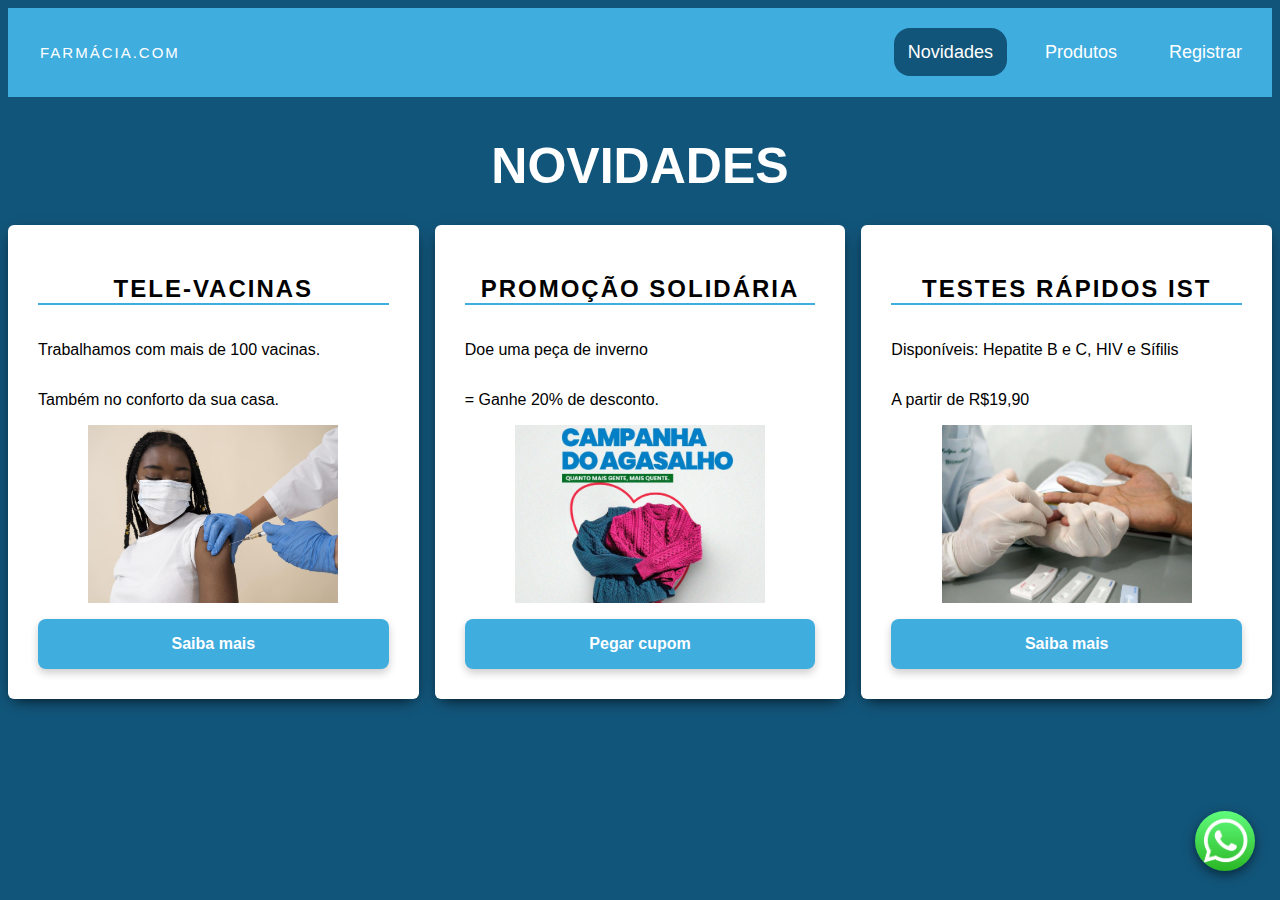
<file: Index.html>
<!DOCTYPE html>
<html lang="pt-br">
<head>
    <meta charset="UTF-8">
<meta name="viewport" content="width=device-width, initial-scale=1.0">
<title>Farmácia</title>
<link rel="stylesheet" href="css/Farmacia.css">
</head>
<body>
    <header class="header">
        <div class="header-logo">Farmácia.com</div>
        <nav class="header-nav">
            <ul>
                <li><a class="header-nav-active" href="">Novidades</a></li>
                <li><a href="">Produtos</a></li>
                <li><a href="Farmacia_Registrar.html">Registrar</a></li>
            </ul>
        </nav>
    </header>
    <h1 class="main-title">Novidades</h1>
    <section class="news">
        <article class="news-article">
            <h2 class="news-article-title">Tele-Vacinas</h2>
            <p class="news-article-description">Trabalhamos com mais de 100 vacinas.</p>
            <p class="news-article-description">Também no conforto da sua casa.</p>
            <img src="img/vacina1.jpg" alt="Vacina" class="img" />
            <a class="news-article-link" href="" aria-label="Saiba mais">Saiba mais</a>
        </article>
        <article class="news-article">
            <h2 class="news-article-title">Promoção Solidária</h2>
            <p class="news-article-description">Doe uma peça de inverno </p>
            <p class="news-article-description">= Ganhe 20% de desconto.</p>
            <img src="img/agasalho1.jpg" alt="agasalho" class="img" />
            <a class="news-article-link" id="gerar-cupom-btn" href="" aria-label="Saiba mais">Pegar cupom </a>
        </article>
        <article class="news-article">
            <h2 class="news-article-title">Testes Rápidos IST</h2>
            <p class="news-article-description">Disponíveis: Hepatite B e C, HIV e Sífilis </p>
            <p class="news-article-description">A partir de R$19,90</p>
            <img src="img/testeist1.jpg" alt="teste" class="img" />
            <a class="news-article-link" href="" aria-label="Saiba mais">Saiba mais</a>
        </article>
    </section>
    
     <script src="js/script.js"></script>
</body>
</html>
</file>
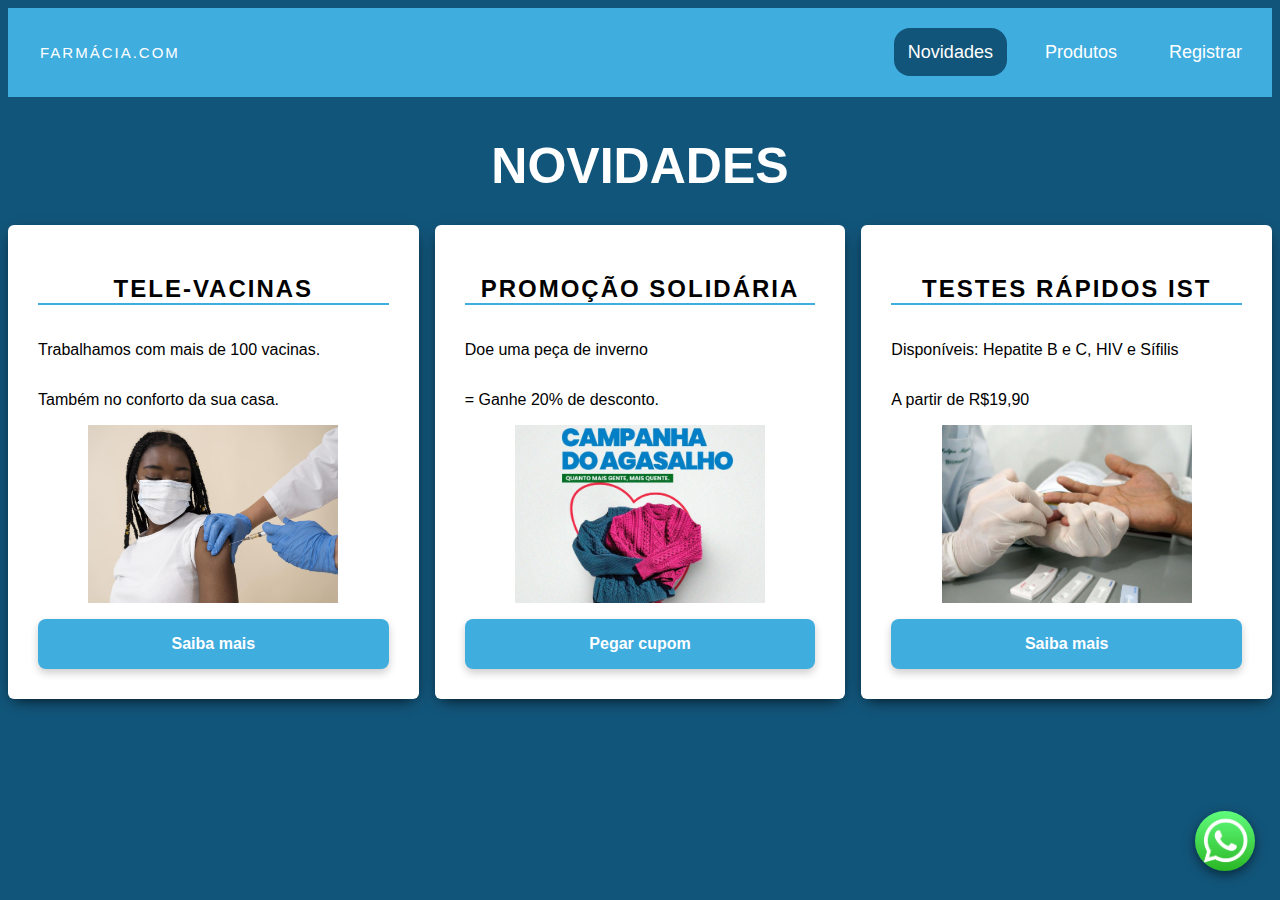
<file: index.html>
<!DOCTYPE html>
<html lang="pt-br">
<head>
    <meta charset="UTF-8">
<meta name="viewport" content="width=device-width, initial-scale=1.0">
<title>Farmácia</title>
<link rel="stylesheet" href="css/Farmacia.css">
</head>
<body>
    <header class="header">
        <div class="header-logo">Farmácia.com</div>
        <nav class="header-nav">
            <ul>
                <li><a class="header-nav-active" href="">Novidades</a></li>
                <li><a href="">Produtos</a></li>
                <li><a href="Farmacia_Registrar.html">Registrar</a></li>
            </ul>
        </nav>
    </header>
    <h1 class="main-title">Novidades</h1>
    <section class="news">
        <article class="news-article">
            <h2 class="news-article-title">Tele-Vacinas</h2>
            <p class="news-article-description">Trabalhamos com mais de 100 vacinas.</p>
            <p class="news-article-description">Também no conforto da sua casa.</p>
            <img src="img/vacina1.jpg" alt="Vacina" class="img" />
            <a class="news-article-link" href="" aria-label="Saiba mais">Saiba mais</a>
        </article>
        <article class="news-article">
            <h2 class="news-article-title">Promoção Solidária</h2>
            <p class="news-article-description">Doe uma peça de inverno </p>
            <p class="news-article-description">= Ganhe 20% de desconto.</p>
            <img src="img/agasalho1.jpg" alt="agasalho" class="img" />
            <a class="news-article-link" id="gerar-cupom-btn" href="" aria-label="Saiba mais">Pegar cupom </a>
        </article>
        <article class="news-article">
            <h2 class="news-article-title">Testes Rápidos IST</h2>
            <p class="news-article-description">Disponíveis: Hepatite B e C, HIV e Sífilis </p>
            <p class="news-article-description">A partir de R$19,90</p>
            <img src="img/testeist1.jpg" alt="teste" class="img" />
            <a class="news-article-link" href="" aria-label="Saiba mais">Saiba mais</a>
        </article>
    </section>
    
     <script src="js/script.js"></script>
</body>
</html>
</file>
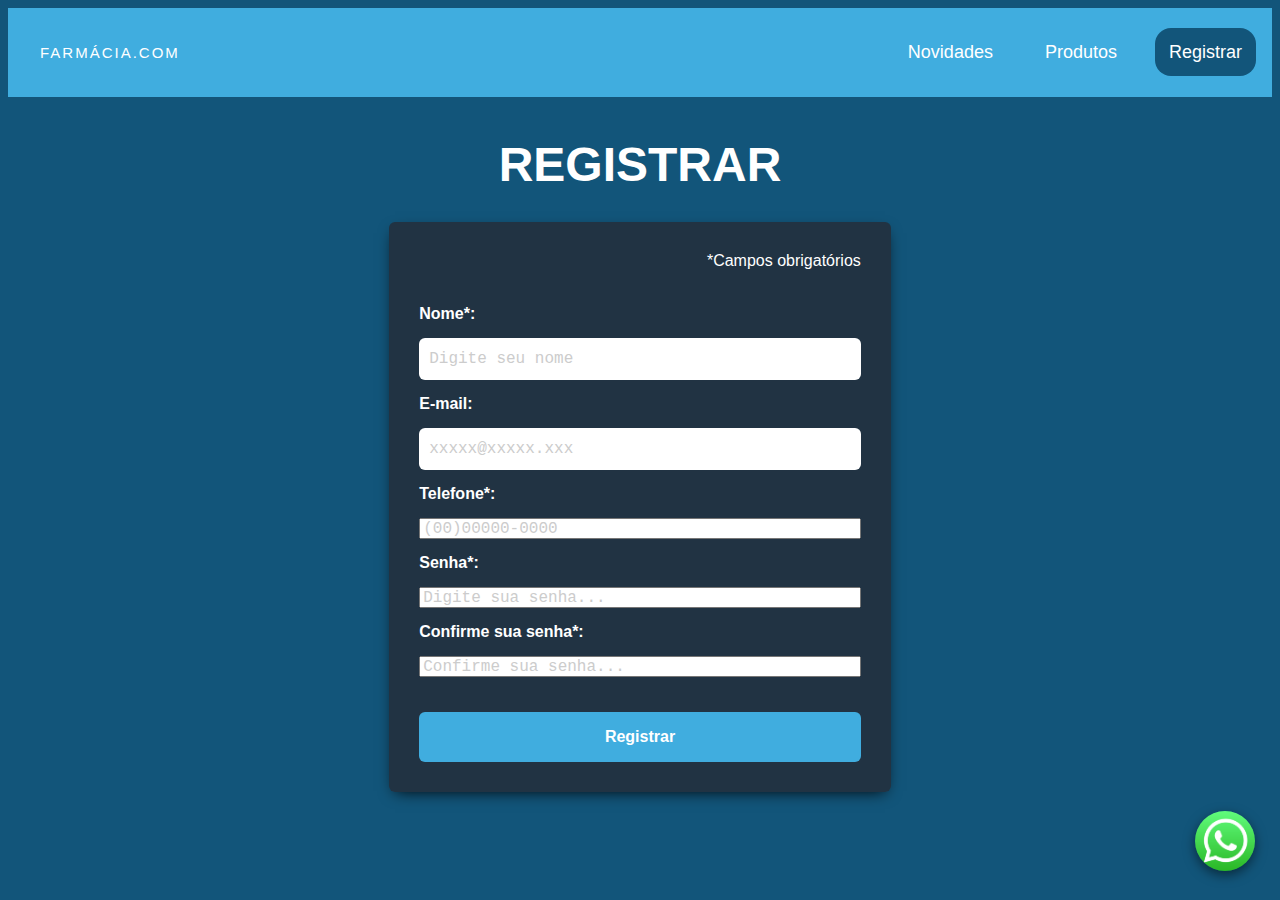
<file: Farmacia_Registrar.html>
<!DOCTYPE html>
<html lang="pt-br">
<head>
    <meta charset="UTF-8">
    <meta name="viewport" content="width=device-width, initial-scale=1.0">
    <title>Cadastre-se</title>
    <link rel="stylesheet" href="css/Farmacia_Registrar.css">
</head>
<body>
    <header class="header">
        <div class="header-logo">Farmácia.com</div>
        <nav class="header-nav">
            <ul>
                <li><a href="index.html"> Novidades</a></li>
                <li><a href="">Produtos</a></li>
                <li><a class="header-nav-active" href="">Registrar</a></li>
            </ul>
        </nav>
    </header>
    <h1 class="main-title">Registrar</h1>
    <form action="">
        <fieldset>
            <p>*Campos obrigatórios</p>
            <label for="nome">Nome*:</label>
            <input type="text" id="nome" placeholder="Digite seu nome" required>
            <label for="">E-mail:</label>
            <input type="email" id="email" placeholder="xxxxx@xxxxx.xxx" required>
            <label for="">Telefone*:</label>
            <input type="number" id="number" placeholder="(00)00000-0000" required>
            <label for="">Senha*:</label>
            <input type="password" id="senha" placeholder="Digite sua senha..." required>
            <label for="">Confirme sua senha*:</label>
            <input type="password" id="confirmar-senha" placeholder="Confirme sua senha..." required>
    <button>Registrar</button>
        </fieldset>
       </form>
    <script src="js/script.js"></script>
</body>
</html>
</file>
<file: css/Farmacia.css>
body {
    background-color: #12557a;  
    color: rgb(255, 255, 255);
    font-family:Arial, Helvetica, sans-serif;
}


.header {
    display: flex;
    justify-content: space-between;
    align-items: center;
    background-color: #40addf;  
    padding: 16px;
}

.header-logo {
    font-size: 15px;
    text-transform: uppercase;
    letter-spacing: 2px;
    margin-left: 16px;
}

.header-nav ul {
    display: flex;
    list-style: none;
    gap: 24px;
    font-size: 18px;
}

.header-nav a {
    color: white;
    text-decoration: none;
    padding: 14px ;
    border-radius: 16px;
}

.header-nav a:hover {
   text-decoration: underline;
}

.header-nav-active {
    background-color: #12557a;  
    color: black;
    pointer-events: none;
}


.main-title {
    font-size: 48px;
    text-transform: uppercase;
    text-align: center;
    margin: 40px 0 30px;
}

.news{
 display: flex;
    justify-content: center;  
    gap: 16px;
    text-align: center;
    background-color: #12557a;
    color: black;
    margin: 0 auto;  
    flex-wrap: wrap;  
}

.main-title{
font-size: 50px;
text-transform: uppercase;
text-align: center;
}
.news{
display: flex;
gap: 16px;
text-align: center;
}
.news-article{
    flex: 1 1 300px; 
    max-width: 400px; 
    background-color: white;
    padding: 30px;
    border-radius: 6px;
    box-shadow: 0px 5px 15px -6px #000000;
    display: flex;
    flex-direction: column;
} 

.news-article-title {
text-transform: uppercase;
border-bottom: 2px solid #40addf;
letter-spacing: 2px
}

.news-article-description{
text-align: left;
}

.news-article-link {
    display: inline-block;        
    text-decoration: none;
    color: white;                
    background-color: #40addf;    
    border: none;
    border-radius: 8px;           
    font-size: 16px;
    font-weight: bold;
    padding: 16px 24px;
    margin-top: 16px;
    cursor: pointer;             
    box-shadow: 0px 4px 8px rgba(0, 0, 0, 0.2); 
    transition: background-color 0.3s ease, transform 0.2s ease;
}


.news-article-link:hover {
    background-color: #40addf;    
    transform: scale(1.05);       
}

.img{
    width: 250px;
    height: auto;
    display: block;
    margin: 0 auto;
}

.cupom-gerado {
  margin: 10px auto 0;
  padding: 10px 15px;
  width: auto;
  background-color: #ffc107;
  color: #333;
  font-weight: bold;
  font-size: 16px;
  border: 2px dashed #333;
  border-radius: 5px;
  text-align: center;
}

#whatsapp-float-button {
  position: fixed;
  bottom: 25px;
  right: 25px;
  z-index: 1000;
}

#whatsapp-float-button img {
  width: 60px;
  height: 60px;
  border-radius: 50%;
  box-shadow: 0px 4px 12px rgba(0, 0, 0, 0.5);
  transition: transform 0.2s ease-in-out;
}

#whatsapp-float-button:hover img {
    transform: scale(1.1);
}
</file>
<file: css/Farmacia_Registrar.css>
body {
    background-color: #12557a;  
    color: rgb(255, 255, 255);
    font-family:Arial, Helvetica, sans-serif;
}


.header {
    display: flex;
    justify-content: space-between;
    align-items: center;
    background-color: #40addf;  
    padding: 16px;
}

.header-logo {
    font-size: 15px;
    text-transform: uppercase;
    letter-spacing: 2px;
    margin-left: 16px;
}

.header-nav ul {
    display: flex;
    list-style: none;
    gap: 24px;
    font-size: 18px;
}

.header-nav a {
    color: white;
    text-decoration: none;
    padding: 14px ;
    border-radius: 16px;
}

.header-nav a:hover {
   text-decoration: underline;
}

.header-nav-active {
    background-color: #12557a;  
    color: black;
    pointer-events: none;
}


.main-title {
    font-size: 48px;
    text-transform: uppercase;
    text-align: center;
    margin: 40px 0 30px;
}


form {
    width: 40%;
    margin: 0 auto 60px;
}

fieldset {
    background-color: #213343; 
    border: none;
    padding: 30px;
    border-radius: 6px;
    box-shadow: 0 5px 15px -6px black;
    display: flex;
    flex-direction: column;
    gap: 15px;
}

legend {
    font-size: 18px;
    font-weight: bold;
    text-align: center;
    margin-bottom: 10px;
}

p {
    text-align: right;
    font-size: 16px;
    margin: 0 0 20px 0;
}


label {
    font-weight: 600;
    font-size: 16px;
}


input[type="text"],
input[type="email"],
textarea {
    font-size: 16px;
    padding: 12px 10px;
    border-radius: 6px;
    border: none;
    outline: none;
    font-family: 'Courier New', Courier, monospace;
}

textarea {
    resize: vertical;
    min-height: 100px;
}

input::placeholder,
textarea::placeholder {
    font-family: 'Courier New', Courier, monospace;
    font-size: 16px;
    color: #ccc;
}

button {
    margin-top: 20px;
    background-color: #40addf;
    color: #ffffff;
    border-radius: 6px;
    font-size: 16px;
    font-weight: bold;
    padding: 16px 10px;
    text-align: center;
    cursor: pointer;
    border: none;

}

button:hover {
    background-color: #3494c1;   
    transform: scale(1.05); 
    color: white;
}

#whatsapp-float-button {
  position: fixed;
  bottom: 25px;
  right: 25px;
  z-index: 1000;
}

#whatsapp-float-button img {
  width: 60px;
  height: 60px;
  border-radius: 50%;
  box-shadow: 0px 4px 12px rgba(0, 0, 0, 0.5);
  transition: transform 0.2s ease-in-out;
}

#whatsapp-float-button:hover img {
    transform: scale(1.1);
}
</file>
